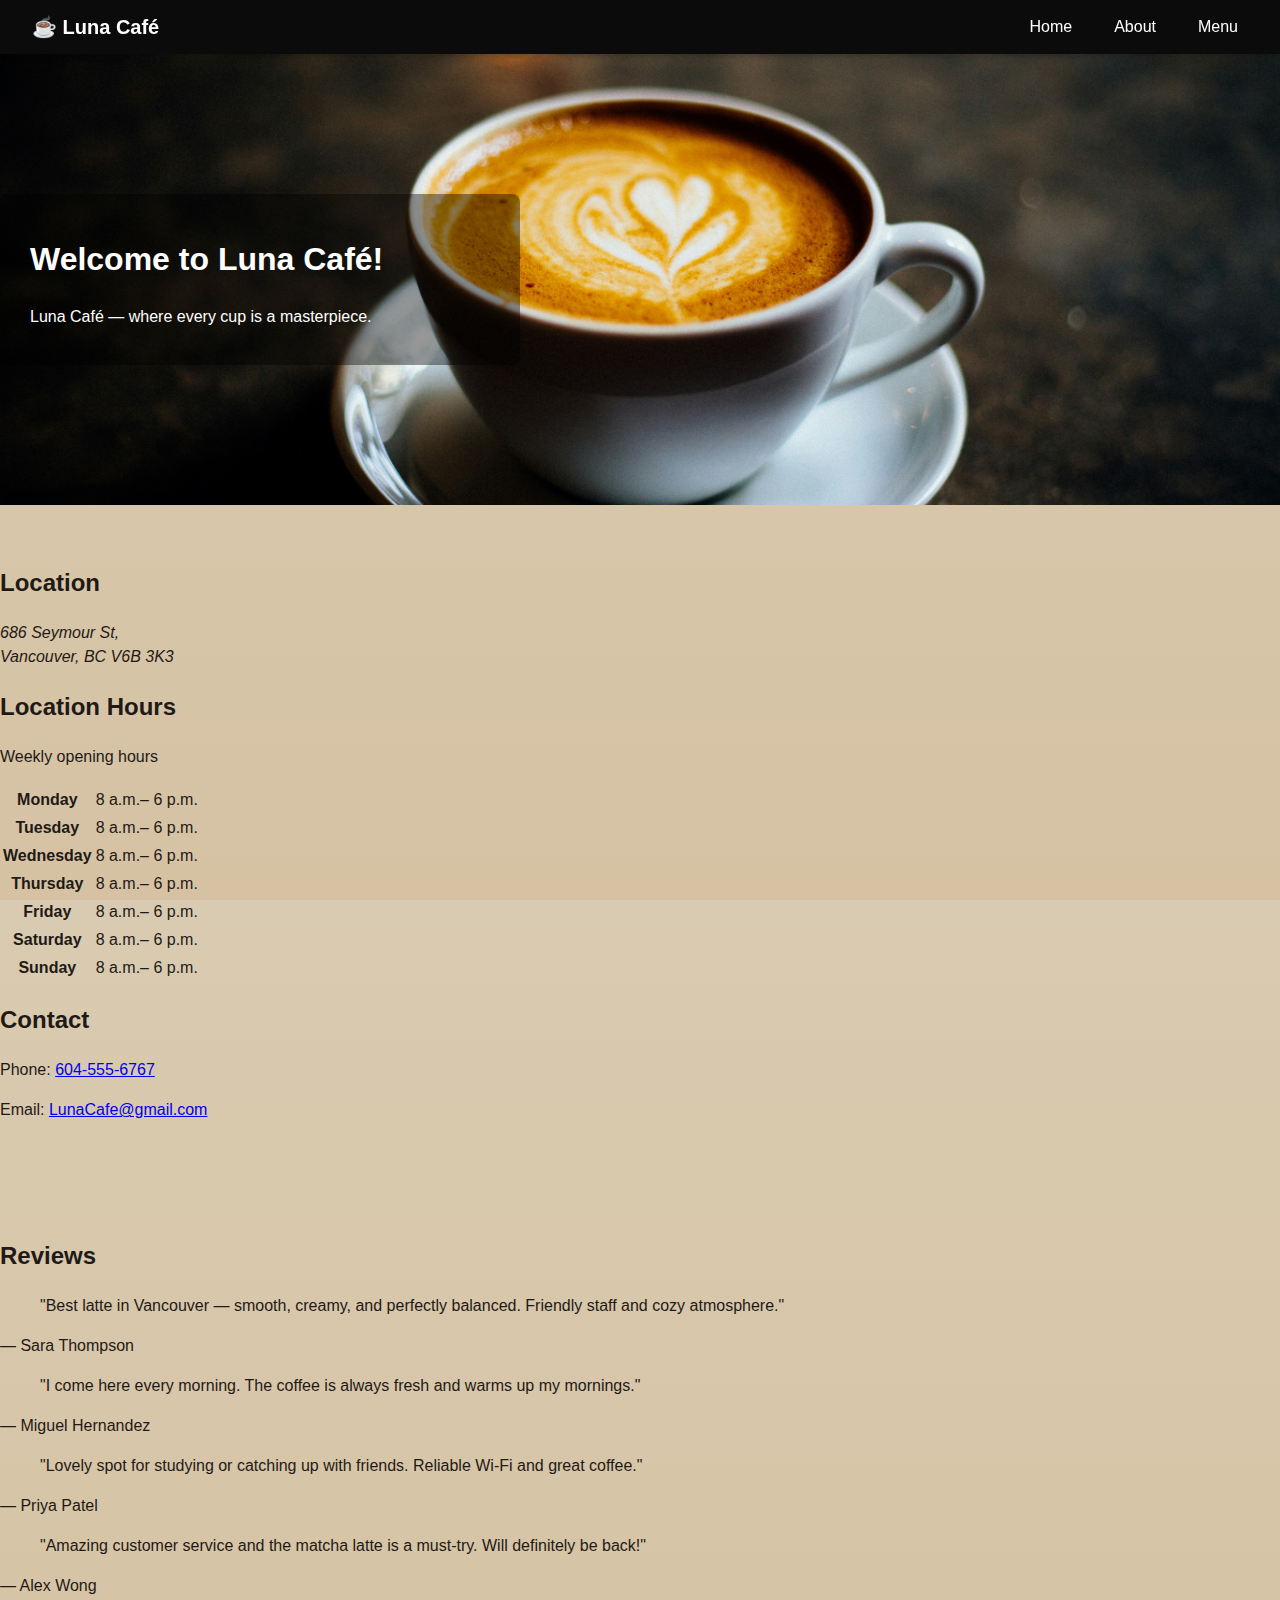
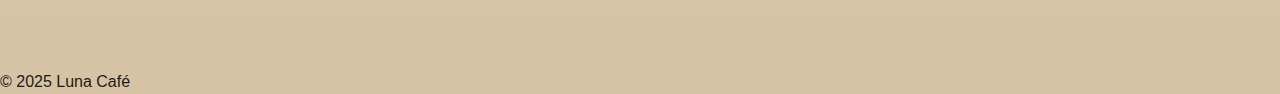
<file: index.html>
<!DOCTYPE html>
<html lang="en">
<head>
    <meta charset="UTF-8">
    <meta name="viewport" content="width=device-width, initial-scale=1.0">
    <title>Welcome to Luna Café!</title>
    <link rel="stylesheet" href="style.css">
    <link href="https://fonts.googleapis.com/css2?family=Merriweather:wght@400;700&display=swap" rel="stylesheet">
</head>
<body>
    <!-- Navigation -->
    <header class="top-bar">
        <h1 class="logo"> ☕ Luna Café</h1>
        <nav>
            <ul class="nav-links">
                <li><a href="index.html">Home</a></li>
                <li><a href="about.html">About</a></li>
                <li><a href="menu.html">Menu</a></li>
            </ul>
        </nav>
    </header>

    <!-- Main Content -->
    <main>
        <section id="home" class="hero"> 
            <div class="hero-text">
                <h1>Welcome to Luna Café!</h1>
                <p>Luna Café — where every cup is a masterpiece.</p>
            </div>
        </section>
    </main>
    <section id="location" class="location-section site-section">
        <div class="location-container">
            <div class="location-top">
                <div class="location-block">
                    <h2>Location</h2>
                    <address class="location-address">
                        686 Seymour St,<br>
                        Vancouver, BC V6B 3K3
                    </address>
                </div>

                <!-- 营业时间 -->
                <div class="hours-block">
                    <h2>Location Hours</h2>
                    <p class="subtitle">Weekly opening hours</p>
                    <table class="hours-table" aria-describedby="hours-desc">
                        <caption id="hours-desc" class="visually-hidden"></caption>
                        <tbody>
                            <tr><th scope="row">Monday</th><td>8 a.m.– 6 p.m.</td></tr>
                            <tr><th scope="row">Tuesday</th><td>8 a.m.– 6 p.m.</td></tr>
                            <tr><th scope="row">Wednesday</th><td>8 a.m.– 6 p.m.</td></tr>
                            <tr><th scope="row">Thursday</th><td>8 a.m.– 6 p.m.</td></tr>
                            <tr><th scope="row">Friday</th><td>8 a.m.– 6 p.m.</td></tr>
                            <tr><th scope="row">Saturday</th><td>8 a.m.– 6 p.m.</td></tr>
                            <tr><th scope="row">Sunday</th><td>8 a.m.– 6 p.m.</td></tr>
                        </tbody>
                    </table>
                </div>
            </div>

            <div id="contact" class="contact-block">
                <h2>Contact</h2>
                <p>Phone: <a href="tel:+16045556767">604-555-6767</a></p>
                <p>Email: <a href="mailto:LunaCafe@gmail.com">LunaCafe@gmail.com</a></p>
            </div>

        </div>
    </section>

    <!-- Reviews -->
    <section id="reviews" class="site-section">
        <div class="container">
            <h2>Reviews</h2>
            <article class="review">
                <blockquote>
                    "Best latte in Vancouver — smooth, creamy, and perfectly balanced. Friendly staff and cozy atmosphere."
                </blockquote>
                <p class="review-author">— Sara Thompson</p>
            </article>
            <article class="review">
                <blockquote>
                    "I come here every morning. The coffee is always fresh and warms up my mornings."
                </blockquote>
                <p class="review-author">— Miguel Hernandez</p>
            </article>
            <article class="review">
                <blockquote>
                    "Lovely spot for studying or catching up with friends. Reliable Wi-Fi and great coffee."
                </blockquote>
                <p class="review-author">— Priya Patel</p>
            </article>
            <article class="review">
                <blockquote>
                    "Amazing customer service and the matcha latte is a must-try. Will definitely be back!"
                </blockquote>
                <p class="review-author">— Alex Wong</p>
            </article>
        </div>
    </section>

    <!-- Footer -->
    <footer>
        <p>&copy; 2025 Luna Café</p>
    </footer>
</body>
</html>
</file>
<file: style.css>
/* -------------------------
   GLOBAL / RESET
   ------------------------- */
* { box-sizing: border-box; }
html, body { height: 100%; margin: 0; padding: 0; }

/* Slightly darker warm cream for site background (you asked darker) */
body {
  font-family: "Segoe UI", Roboto, "Helvetica Neue", Arial, sans-serif;
  background: linear-gradient(180deg, #d9cbb1 0%, #d6c2a3 100%);
  color: #1f1a16;
  -webkit-font-smoothing: antialiased;
  -moz-osx-font-smoothing: grayscale;
  line-height: 1.5;
}

/* Basic section spacing (keeps other pages neat) */
section { padding: 40px 0; }

/* -------------------------
   TOP NAV / HEADER (shared)
   ------------------------- */
.top-bar {
  background-color: #0b0b0b; /* black */
  color: #fff;
  display: flex;
  justify-content: space-between;
  align-items: center;
  padding: 12px 32px;
  position: sticky;
  top: 0;
  z-index: 50;
  box-shadow: 0 2px 6px rgba(0,0,0,0.25);
}

.logo {
  font-weight: 700;
  font-size: 20px;
  color: #fff;
  margin: 0;
  display: flex;
  align-items: center;
  gap: 10px;
}

/* nav */
.nav-links {
  list-style: none;
  margin: 0;
  padding: 0;
  display: flex;
  gap: 22px;
  align-items: center;
}


.nav-links a {
  color: #fff;
  text-decoration: none;
  font-size: 16px;
  padding: 6px 10px;
  border-radius: 6px;
  transition: background .18s ease, color .18s ease;
}

.nav-links a:hover {
  background: rgba(255,255,255,0.06);
}

.nav-links a.active {
  background: rgba(255,255,255,0.08);
  font-weight: 600;
}

/* -------------------------
   PAGE LAYOUT (About)
   ------------------------- */
.about-page { 
  /* 🌟 Keep these for spacing: */
  padding-top: 100px; 
  padding-bottom: 80px; 
  padding-left: 2rem;
  padding-right: 2rem;
  
  /* 🛑 IMPORTANT: REMOVE or set to normal flow */
  /* Remove these three lines to stop vertical centering */
  /* display: flex; */
  /* align-items: center; */
  /* justify-content: center; */

  /* Instead, use this to center the card horizontally: */
  display: block; /* Ensures standard block flow */
  max-width: 1000px; /* Optional: Sets max width for better readability */
  margin: 0 auto; /* Centers the whole wrapper horizontally */
}

/* The nice rounded card that was the "good" design */
.about-card {
  width: 62vw;
  max-width: 980px;
  min-height: 48vh;
  margin: 0 auto;             /* roughly half the viewport */
  background: linear-gradient(180deg, rgba(255,255,255,0.98), rgba(255,255,255,0.96));
  border-radius: 12px;
  padding: 3.25rem 3rem;
  box-shadow: 0 22px 48px rgba(12,9,6,0.4), inset 0 1px 0 rgba(255,255,255,0.7);
  border: 1px solid rgba(74,47,34,0.06);
  overflow: auto;
}

/* Titles */
.about-card h1 {
  margin: 0 0 .45rem 0;
  font-size: 2.25rem;
  color: #4a2f22; /* coffee-y accent */
  letter-spacing: -0.4px;
  font-family: Georgia, "Times New Roman", serif;
}

.rule {
  width: 64px;
  height: 4px;
  background: linear-gradient(90deg,#2b1f18,#6f4e37);
  margin-bottom: 1.2rem;
  border-radius: 3px;
}

.about-card h2 {
  margin-top: 1.1rem;
  margin-bottom: 0.5rem;
  font-size: 1.15rem;
  color: #3b3028;
  font-weight: 700;
  font-family: Georgia, "Times New Roman", serif;
}

.about-card p {
  margin: 0.45rem 0 0.8rem 0;
  font-size: 0.99rem;
  color: #6b5041;
  line-height: 1.7;
}

/* Footer note inside the card */
.about-footer {
  margin-top: 1.6rem;
  color: #7a5f4d;
  font-size: 0.92rem;
}

/* -------------------------
   HERO / FRONT PAGE (keeps existing pages working)
   ------------------------- */
.hero {
  padding: 140px 0;
  background-image: url("images/FrontPage.jpg");
  background-size: cover;
  background-position: center;
  color: #fff;
}

.hero-text {
  max-width: 520px;
  background: rgba(0,0,0,0.4);
  padding: 20px 30px;
  border-radius: 8px;
  color: white;
}

/* -------------------------
   MENU LAYOUT 🌟 NEW SECTION 🌟
   ------------------------- */


/* The wrapper for each individual item (image + text) */
.gallery-item {
    position: relative; 
    overflow: hidden;
    border-radius: 10px;
    background-color: #fff; /* White background for the whole card */
    box-shadow: 0 4px 10px rgba(0, 0, 0, 0.1);
    transition: transform 0.2s ease;
}

.gallery-item:hover {
    transform: translateY(-3px);
    box-shadow: 0 8px 15px rgba(0, 0, 0, 0.15);
}

/* -------------------------
   GALLERY / MENU IMAGES 
   ------------------------- */
.gallery-item img {
    width: 100%; 
    height: 300px;
    object-fit: cover;
    border-radius: 10px 10px 0 0; /* Keep top corners rounded */
    display: block; 
}


/* overlay text (menu cards) - Optional overlay removed for the new block layout.
   If you want to keep the overlay on hover, keep the .gallery-text block below.
   I'm commenting out the parts that control the hover overlay, as your screenshot
   suggests a simple block layout is desired.
*/

/* .gallery-item:hover .gallery-text { opacity: 1; } */

.gallery-text {
  position: absolute;
  inset: 0;
  background: rgba(0,0,0,0.56);
  color: white;
  display: flex;
  align-items: center;
  justify-content: center;
  text-align: center;
  opacity: 0;
  transition: opacity .28s ease;
  padding: 10px;
}

.gallery-text h3 {
  margin: 0 0 6px 0;
  font-size: 1.05rem;
}

/* -------------------------
   MENU ITEM DESCRIPTION STYLES 🌟 NEW SECTION 🌟
   ------------------------- */



.menu-grid {
  /* Set a max width and center the entire menu */
  max-width: 1080px; 
  margin: 0 auto;
  padding: 2rem;
  
  /* Use Grid for a responsive, clean layout */
  display: grid;
  grid-template-columns: repeat(auto-fit, minmax(300px, 1fr));
  gap: 30px;
}

.menu-title {
    text-align: center;
    margin-top: 50px;
    margin-bottom: 40px;
    font-family: "Georgia", "Times New Roman", serif;
    font-size: 30px;
    font-weight: bold;
    color: #1a1110; 
    letter-spacing: 2px;
}

.menu-item-info {
    padding: 15px 20px 20px 20px;
}

.menu-item-info h3 {
    margin: 0 0 5px 0;
    font-size: 1.25rem;
    color: #4a2f22;
}

.menu-item-info p {
    margin: 0;
    font-size: 0.95rem;
    color: #6b5041;
}

.price {
    font-weight: 700;
    color: #6f4e37; /* Coffee brown */
    font-size: 1.1rem;
    margin-right: 10px;
}


/* responsive rules */
@media (max-width: 980px) {
  .about-card { width: 92vw; padding: 2rem; min-height: auto; }
  .hero { padding: 80px 0; }
  .nav-links { gap: 14px; }
}

@media (max-width: 520px) {
  .top-bar { padding: 10px 16px; }
  .logo { font-size: 18px; }
  .nav-links a { font-size: 15px; padding: 6px 8px; }
}


/* 1. Container Styles (from previous step) */
.about-title {
    list-style-type: none; 
    margin: 0;
    padding: 0;
    display: flex;
    justify-content: flex-end; 
}

/* 2. Link Styles (The Separation Fix is here) */
.about-title a {
    display: block; 
    
    /* Increased the left/right spacing to separate the words */
    padding: 15px 25px; 
    
    /* Other appearance styles */
    text-decoration: none;
    color: white;
    /* Optional: If you want to remove the underline completely */
    border-bottom: none; 
}
</file>
